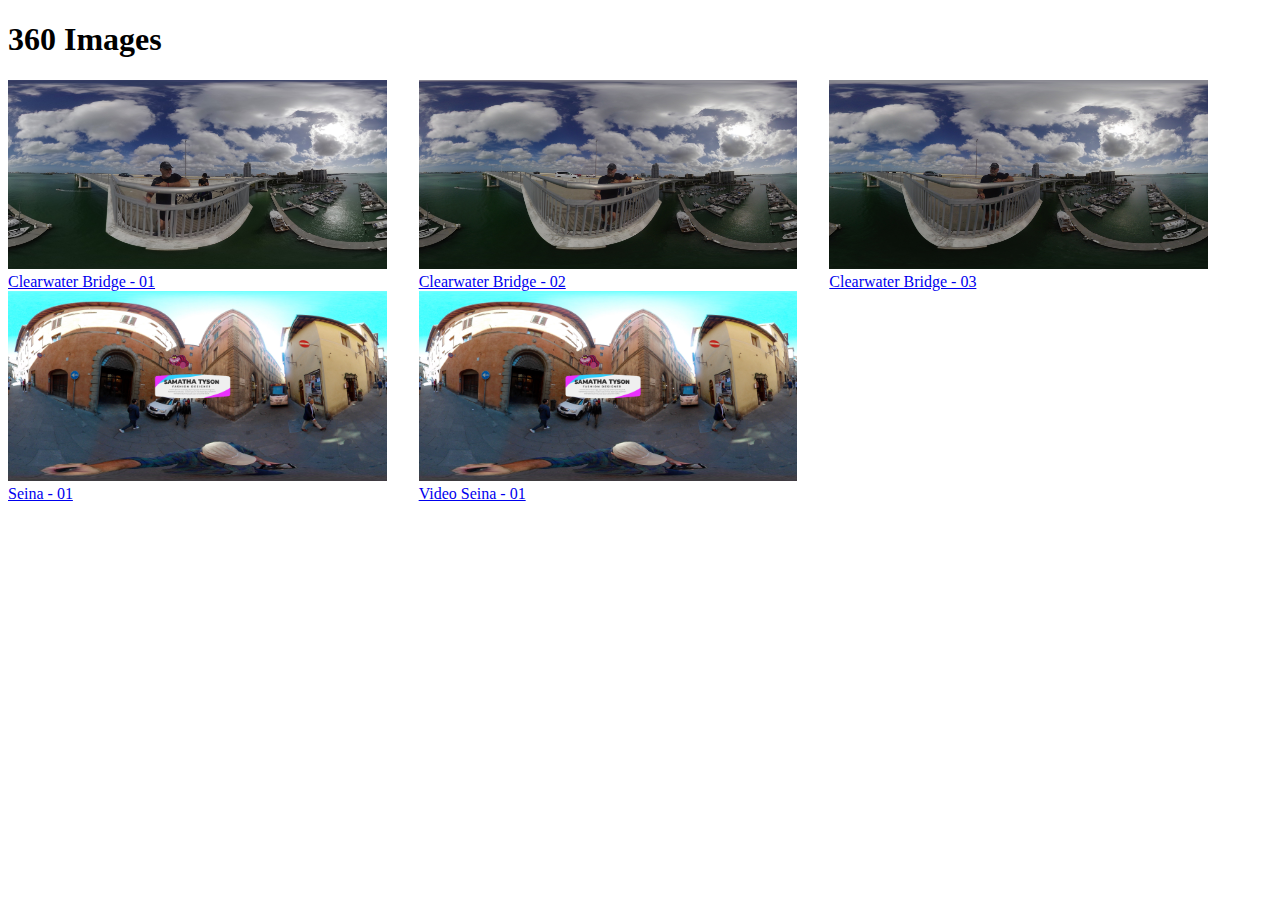
<file: index.html>
<!DOCTYPE html>
<html>
  <head>
    <meta charset="utf-8">
    <title>360&deg; Images</title>
    <meta name="description" content="360&deg; Image - A-Frame">
    <link rel="stylesheet" href="style.css">
  </head>
  <body>
    <h1>360 Images</h1>
    <div class="img-section">
      <div class="img-card">
        <img src="./images/RYLO0006_still.jpg" alt="">
        <a href="bridge01.html">
        Clearwater Bridge - 01
        </a>
      </div>
      <div class="img-card">
        <img src="./images/RYLO0007_still.jpg" alt="">
        <a href="bridge02.html">
        Clearwater Bridge - 02
        </a>
      </div>
      <div class="img-card">
        <img src="./images/RYLO0008_still.jpg" alt="">
        <a href="bridge03.html">
        Clearwater Bridge - 03
        </a>
      </div>
      <div class="img-card">
        <img src="./images/Output_Q360_20181003_130532.00_00_04_07.Still002.jpg" alt="">
        <a href="siena01.html">
        Seina - 01
        </a>
      </div>
      <div class="img-card">
        <img src="./images/Output_Q360_20181003_130532.00_00_04_07.Still002.jpg" alt="">
        <a href="./vidtest.html">
        Video Seina - 01
        </a>
      </div>
    </div>
    
  </body>
</html>
</file>
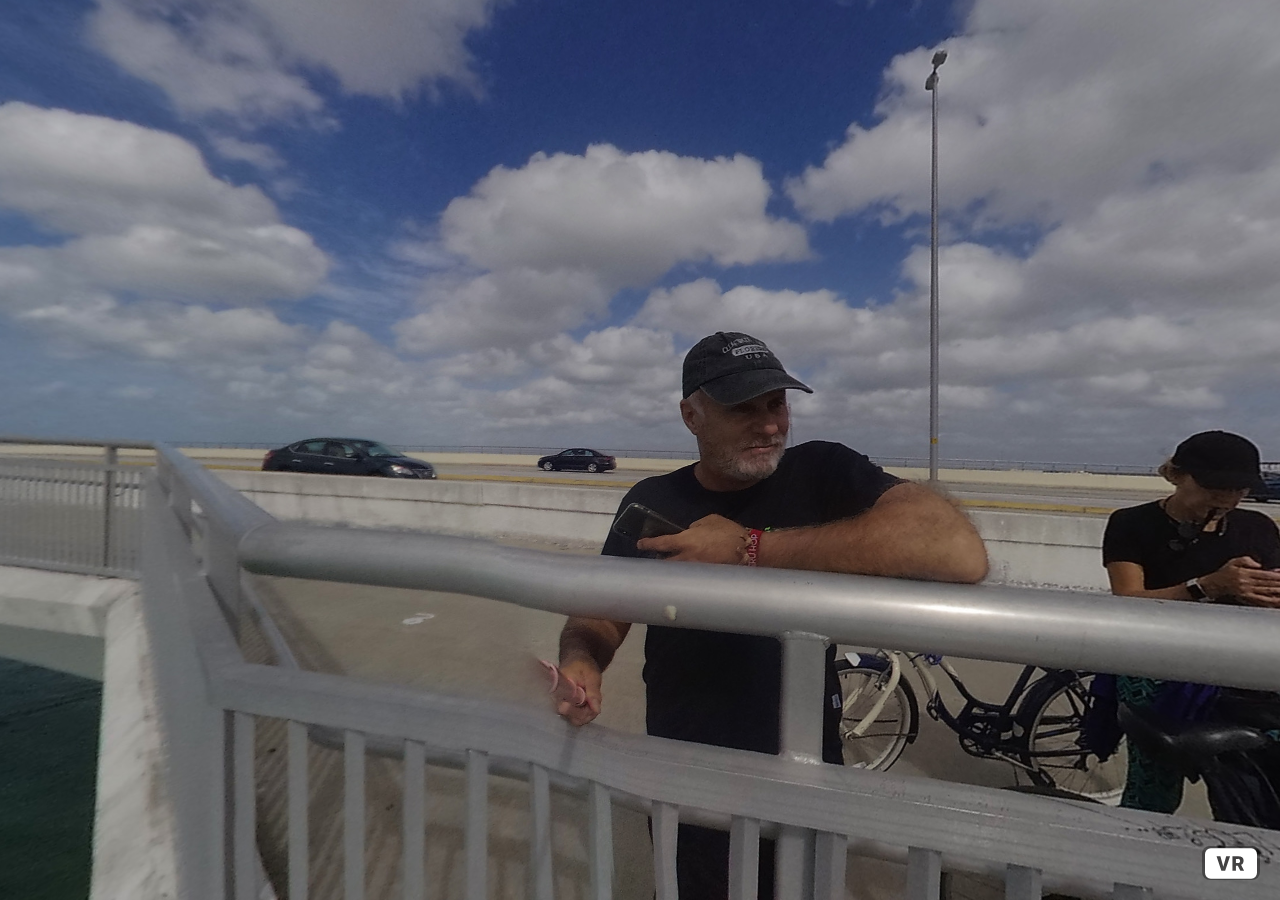
<file: bridge01.html>
<!DOCTYPE html>
<html>
  <head>
    <meta charset="utf-8">
    <title>Clearwater Bridge 01</title>
    <meta name="description" content="360&deg; Image - A-Frame">
    <script src="aframe-master.js"></script>
  </head>
  <body>
    <a-scene>
      <a-sky src="./images/RYLO0006_still.jpg" rotation="0 -130 0"></a-sky>

      <a-text font="kelsonsans" value="Clearwater, Florida, Bridge01" width="6" position="-2.5 0.25 -1.5"
              rotation="0 15 0"></a-text>
    </a-scene>
  </body>
</html>
</file>
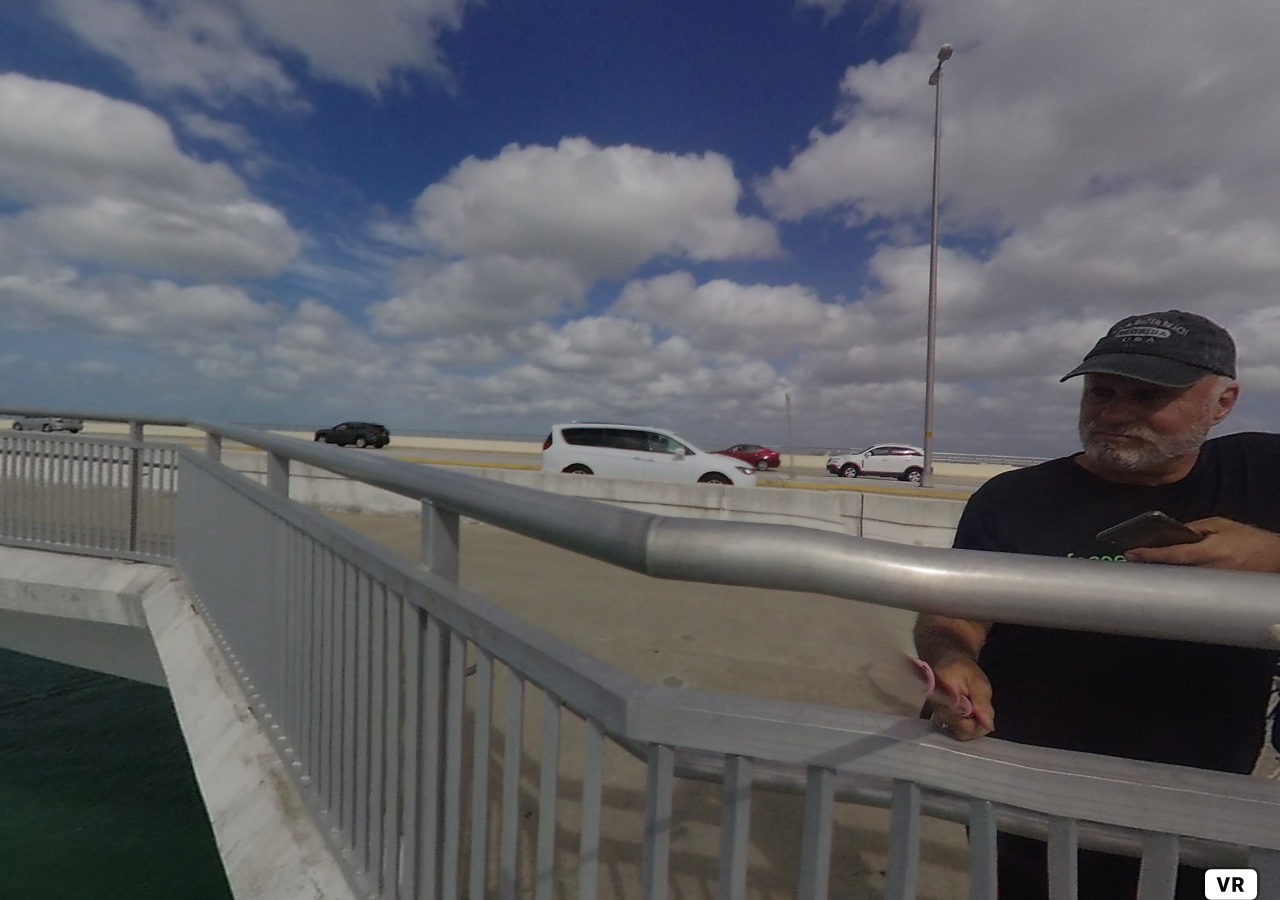
<file: bridge02.html>
<!DOCTYPE html>
<html>
  <head>
    <meta charset="utf-8">
    <title>Clearwater Bridge 02</title>
    <meta name="description" content="360&deg; Image - A-Frame">
    <script src="aframe-master.js"></script>
  </head>
  <body>
    <a-scene>
      <a-sky src="./images/RYLO0007_still.jpg" rotation="0 -130 0"></a-sky>

      <a-text font="kelsonsans" value="Clearwater, Florida, Bridge02" width="6" position="-2.5 0.25 -1.5"
              rotation="0 15 0"><h1>Hello Moto</h1></a-text>
    </a-scene>
  </body>
</html>
</file>
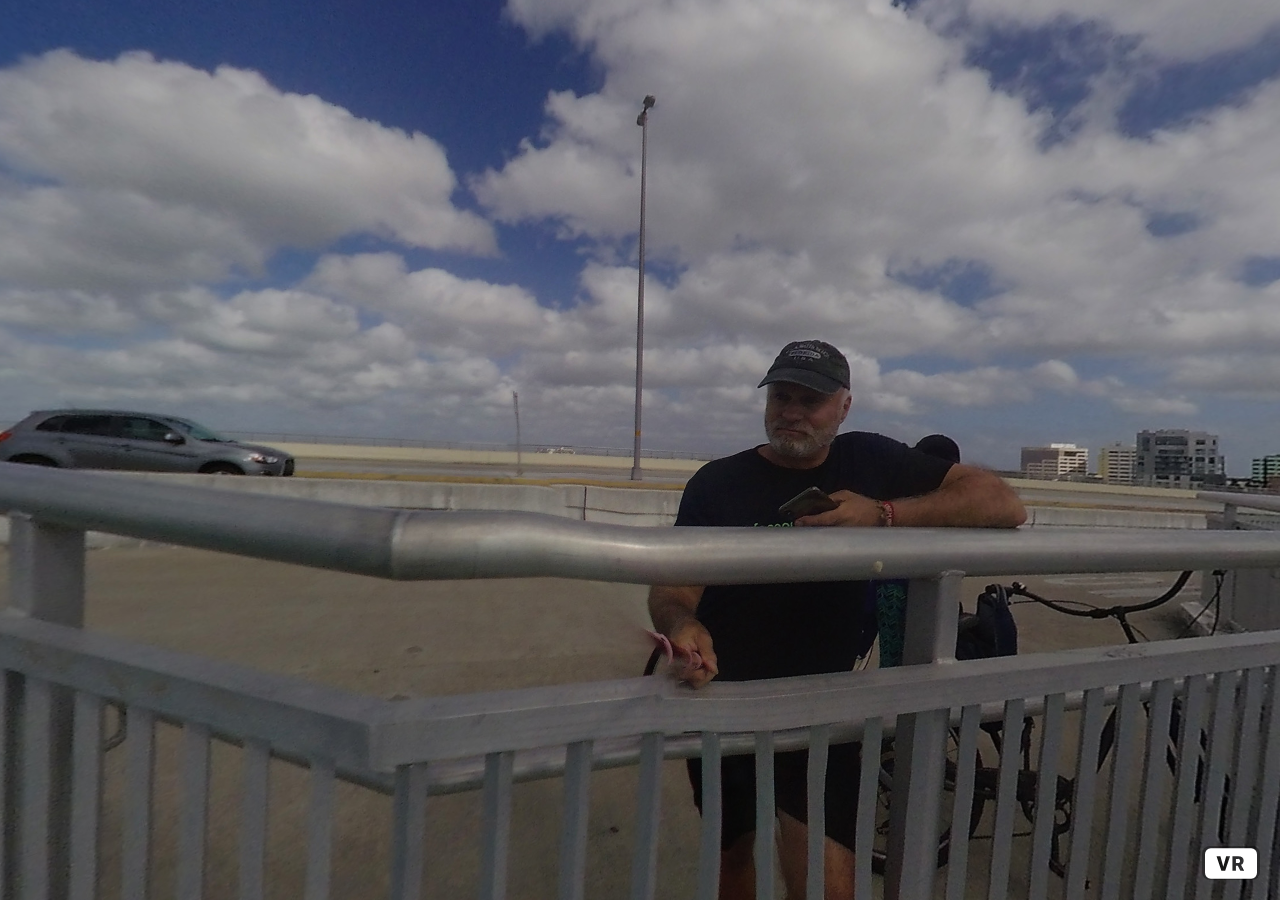
<file: bridge03.html>
<!DOCTYPE html>
<html>
  <head>
    <meta charset="utf-8">
    <title>Clearwater Bridge 03</title>
    <meta name="description" content="360&deg; Image - A-Frame">
    <script src="aframe-master.js"></script>
  </head>
  <body>
    <a-scene>
      <a-sky src="./images/RYLO0008_still.jpg" rotation="0 -130 0"></a-sky>

      <a-text font="kelsonsans" value="Clearwater, Florida, Bridge03" width="6" position="-2.5 0.25 -1.5"
              rotation="0 15 0"></a-text>
    </a-scene>
  </body>
</html>
</file>
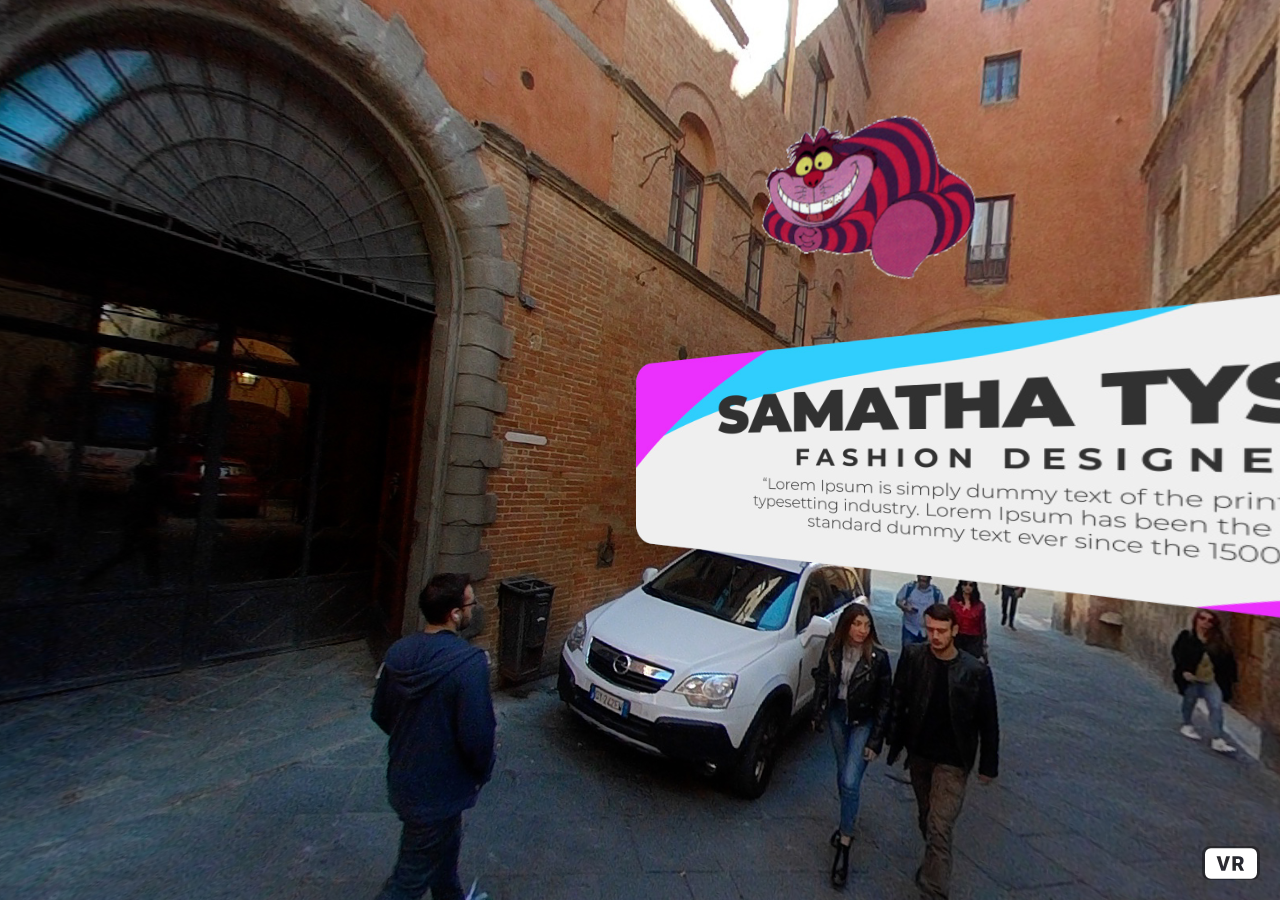
<file: siena01.html>
<!DOCTYPE html>
<html>
  <head>
    <meta charset="utf-8">
    <title>Clearwater Bridge 03</title>
    <meta name="description" content="360&deg; Image - A-Frame">
    <script src="aframe-master.js"></script>
  </head>
  <body>
    <a-scene>
      <a-sky src="./images/Output_Q360_20181003_130532.00_00_04_07.Still002.jpg" rotation="0 -130 0"></a-sky>

      <a-text font="kelsonsans" value="Siena" width="6" position="-2.5 0.25 -1.5"
              rotation="0 15 0"></a-text>
    </a-scene>
  </body>
</html>
</file>
<file: style.css>
body{
    max-width: 1200px;
}

.img-section{
    display:grid;
    grid-template-columns: 1fr 1fr 1fr;
    column-gap: 2rem;
}

.img-card img {
    width: 100%;


}
</file>
